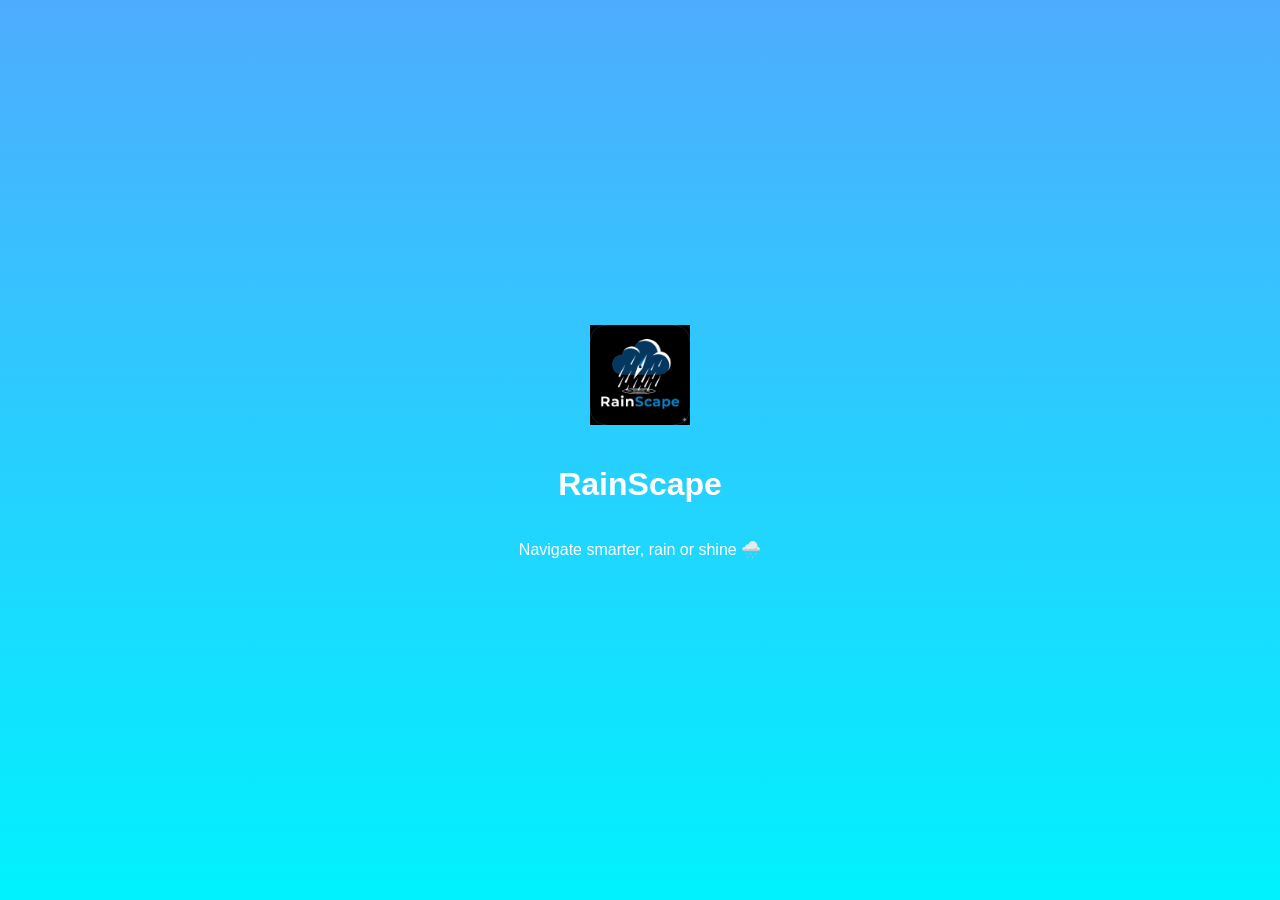
<file: src/main/resources/static/index.html>
<!DOCTYPE html>
<html>
<head>
    <title>RainScape</title>
    <meta charset="UTF-8"/>
    <meta name="viewport" content="width=device-width, initial-scale=1.0">
    <style>
        body {
            display: flex; justify-content: center; align-items: center;
            height: 100vh; margin: 0; background: linear-gradient(#4facfe, #00f2fe);
            color: white; font-family: Arial, sans-serif;
            flex-direction: column;
        }
        img { width: 100px; margin-bottom: 20px; }
    </style>
</head>
<body>
<img src="logo.png" alt="RainScape Logo">
<h1>RainScape</h1>
<p>Navigate smarter, rain or shine 🌧️</p>

<script>
    setTimeout(() => { window.location.href = "home.html"; }, 2000);
</script>
</body>
</html>
</file>
